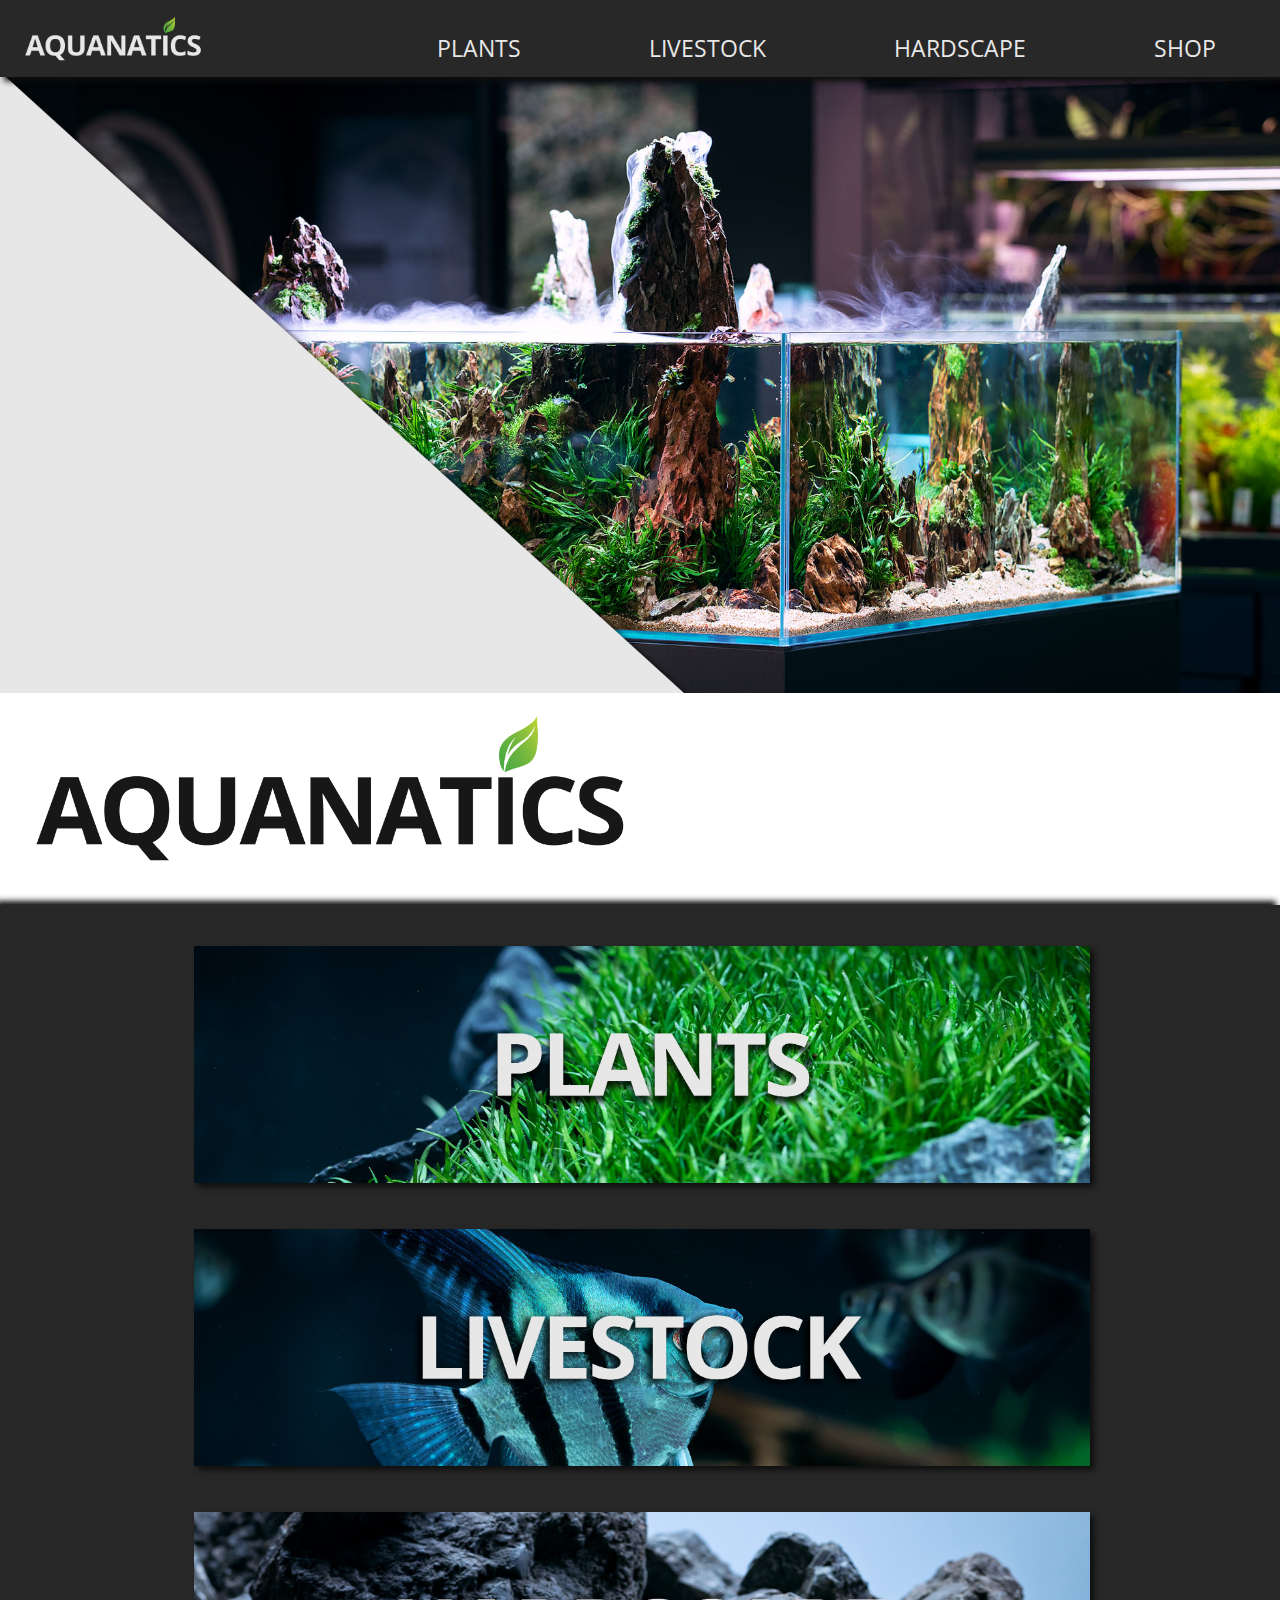
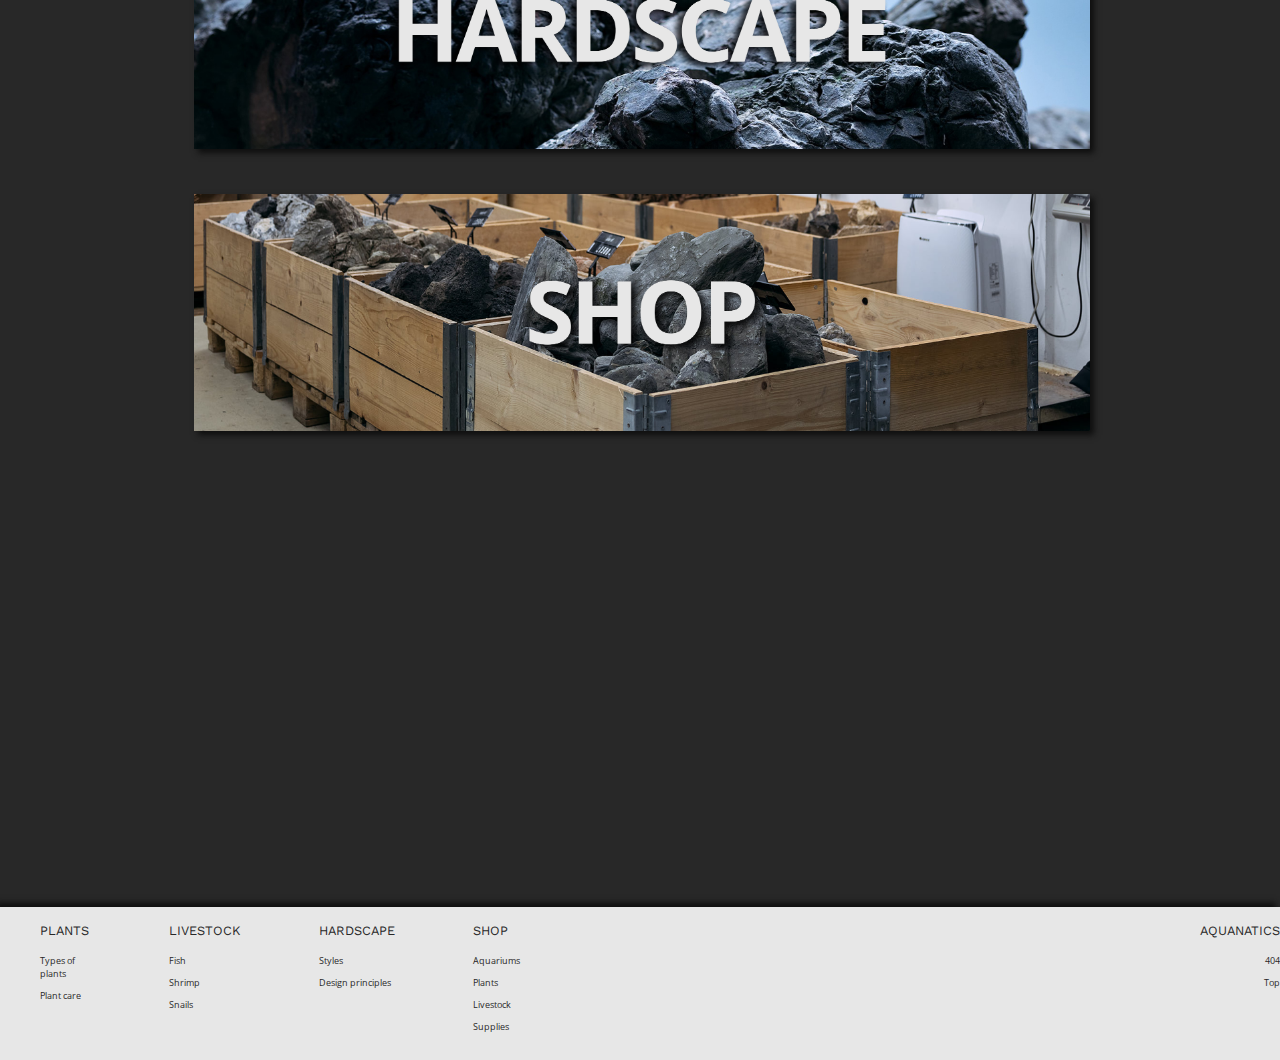
<file: index.html>
<!DOCTYPE html>
<html lang="en" dir="ltr">
  <head>
    <meta charset="utf-8">
    <link rel="stylesheet" href="webstyle.css">
    <link rel="preconnect" href="https://fonts.gstatic.com">
    <link href="https://fonts.googleapis.com/css2?family=Anton&family=Open+Sans:wght@600&family=Work+Sans:wght@900&display=swap" rel="stylesheet">

    <title>Aquanatics</title>
  </head>
  <body>
    <div class="header" id="#top">
      <a href="index.html" class="header-logo"><img src="img/AquanaticsLogoWhite.png" alt="Aquanatics Logo"></a>
      <div class="header-right">
        <a href="one.html" class="plants-header">PLANTS</a>
        <a href="404.html">LIVESTOCK</a>
        <a href="two.html">HARDSCAPE</a>
        <a href="404.html">SHOP</a>
      </div>
    </div>

    <div class="top">
      <img src="img/CenterTank.jpg" alt="Large Center Fishtank" class="main-image">
      <img src="img/AquanaticsLogo.png" alt="Aquanatics Logo" class="main-logo">
      <p class="logo-subtext">YOUR HOME FOR AQUASCAPING KNOWLEDGE</p>
    </div>

    <div class="cards">
      <div class="background-img">
        <ul><a href="one.html" ><img src="img/PlantsBackground.jpg" alt="Plants Background" class="back"></a></ul>
        <ul><a href="404.html"><img src="img/LivestockBackground.png" alt="Livestock Background" class="back"></a></ul>
        <ul><a href="two.html"><img src="img/HardscapeBackground.jpg" alt="Hardscape Background" class="back"></a></ul>
        <ul><a href="404.html"><img src="img/ShopBackground.png" alt="Shop Background" class="back"></a></ul>
      </div>
  </div>
  <div class="footer">
    <div class="plantsfooter">
      <ul><a href="one.html" class="footerheader"><p>PLANTS<p></a></ul>
        <div class="sublinks">
        <ul><a href="one.html#planttypes" ><p>Types of plants<p></a></ul>
        <ul><a href="one.html#plantcare" ><p>Plant care<p></a></ul>
        </div>
  </div>
  <div class="livestockfooter">
    <ul><a href="404.html" class="footerheader"><p>LIVESTOCK<p></a></ul>
      <div class="sublinks">
      <ul><a href="404.html" ><p>Fish<p></a></ul>
      <ul><a href="404.html" ><p>Shrimp<p></a></ul>
      <ul><a href="404.html" ><p>Snails<p></a></ul>
      </div>
</div>
<div class="hardscapefooter">
  <ul><a href="two.html" class="footerheader"><p>HARDSCAPE<p></a></ul>
    <div class="sublinks">
    <ul><a href="two.html#hardscapestyles" ><p>Styles<p></a></ul>
    <ul><a href="two.html#hardscapeprinciples" ><p>Design principles<p></a></ul>
    </div>
  </div>
  <div class="shopfooter">
    <ul><a href="404.html" class="footerheader"><p>SHOP<p></a></ul>
      <div class="sublinks">
      <ul><a href="404.html" ><p>Aquariums<p></a></ul>
      <ul><a href="404.html" ><p>Plants<p></a></ul>
      <ul><a href="404.html" ><p>Livestock<p></a></ul>
      <ul><a href="404.html" ><p>Supplies<p></a></ul>
      </div>
</div>
<div class="aboutfooter">
  <ul><a href="#top" class="footerheader"><p>AQUANATICS<p></a></ul>
    <div class="sublinks">
    <ul><a href="404.html" ><p>404<p></a></ul>
      <ul><a href="#top" ><p>Top<p></a></ul>
    </div>
</div>
</div>

  </body>
</file>
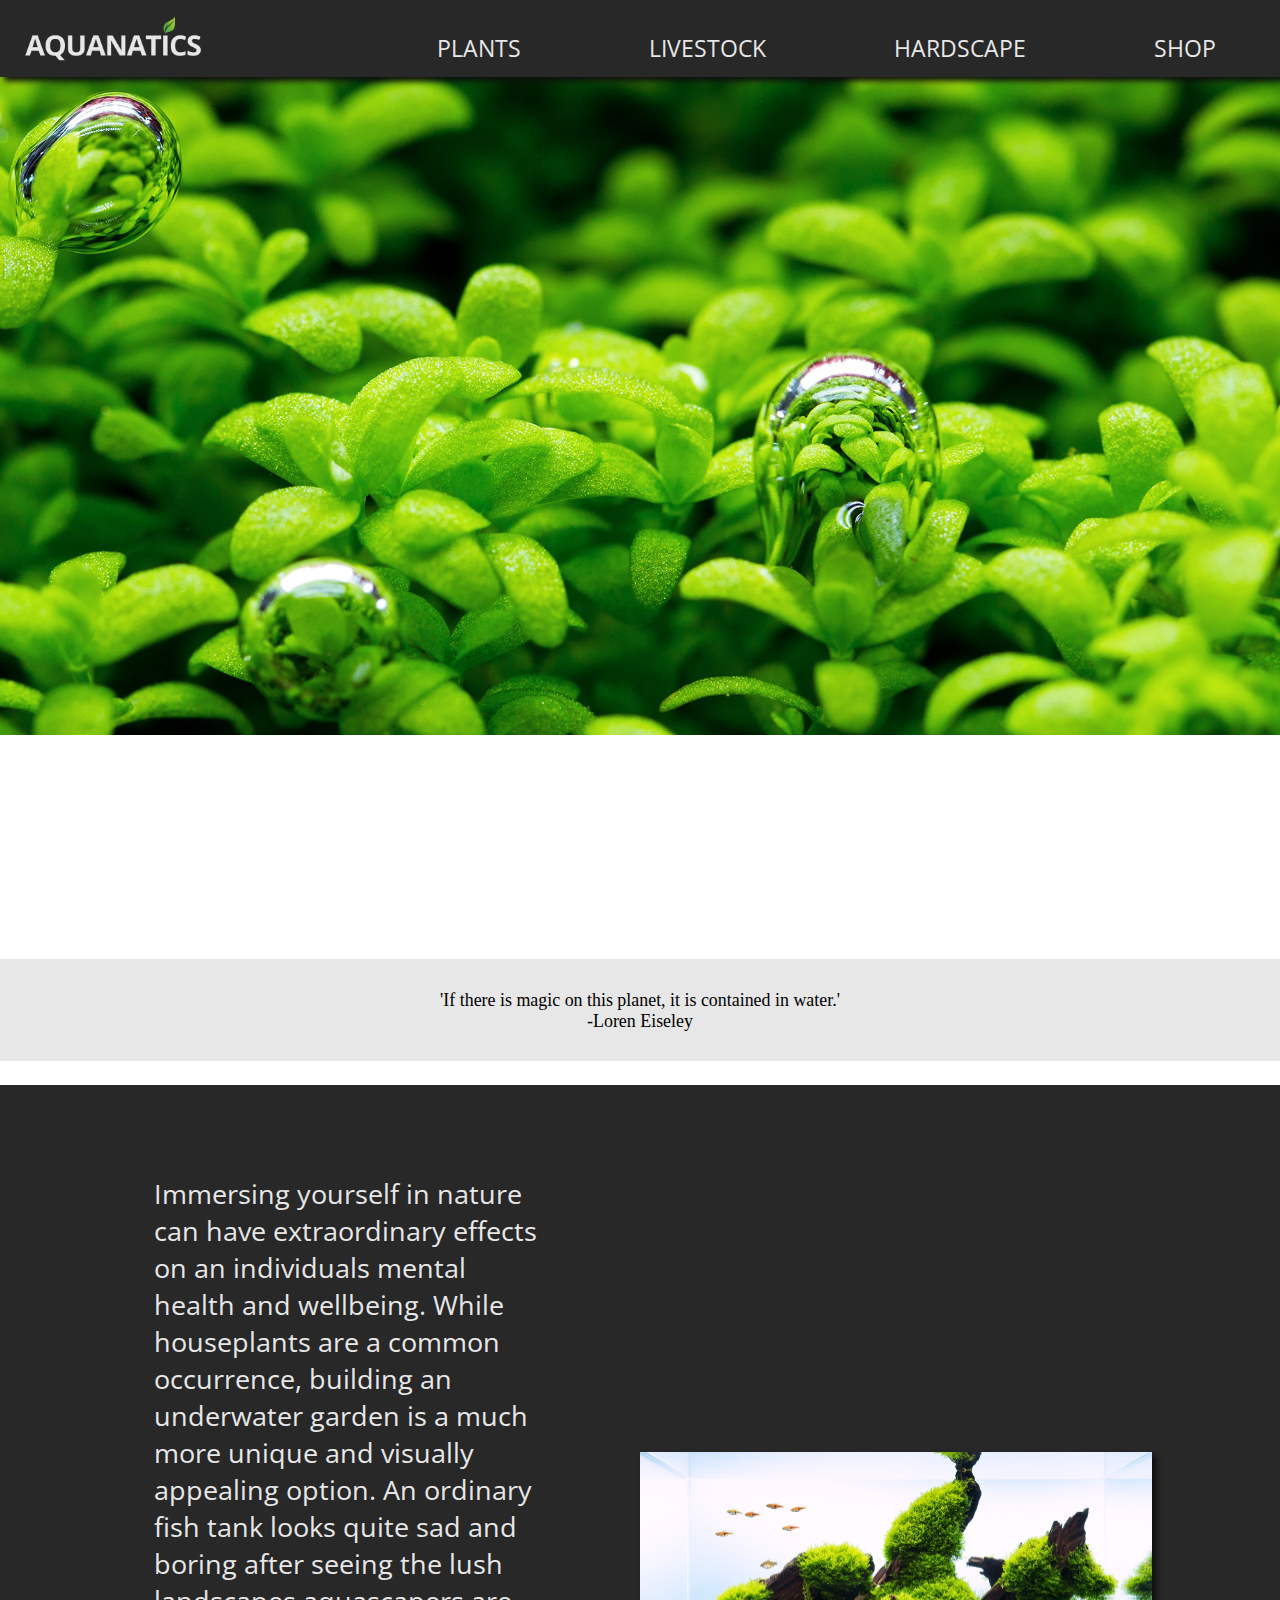
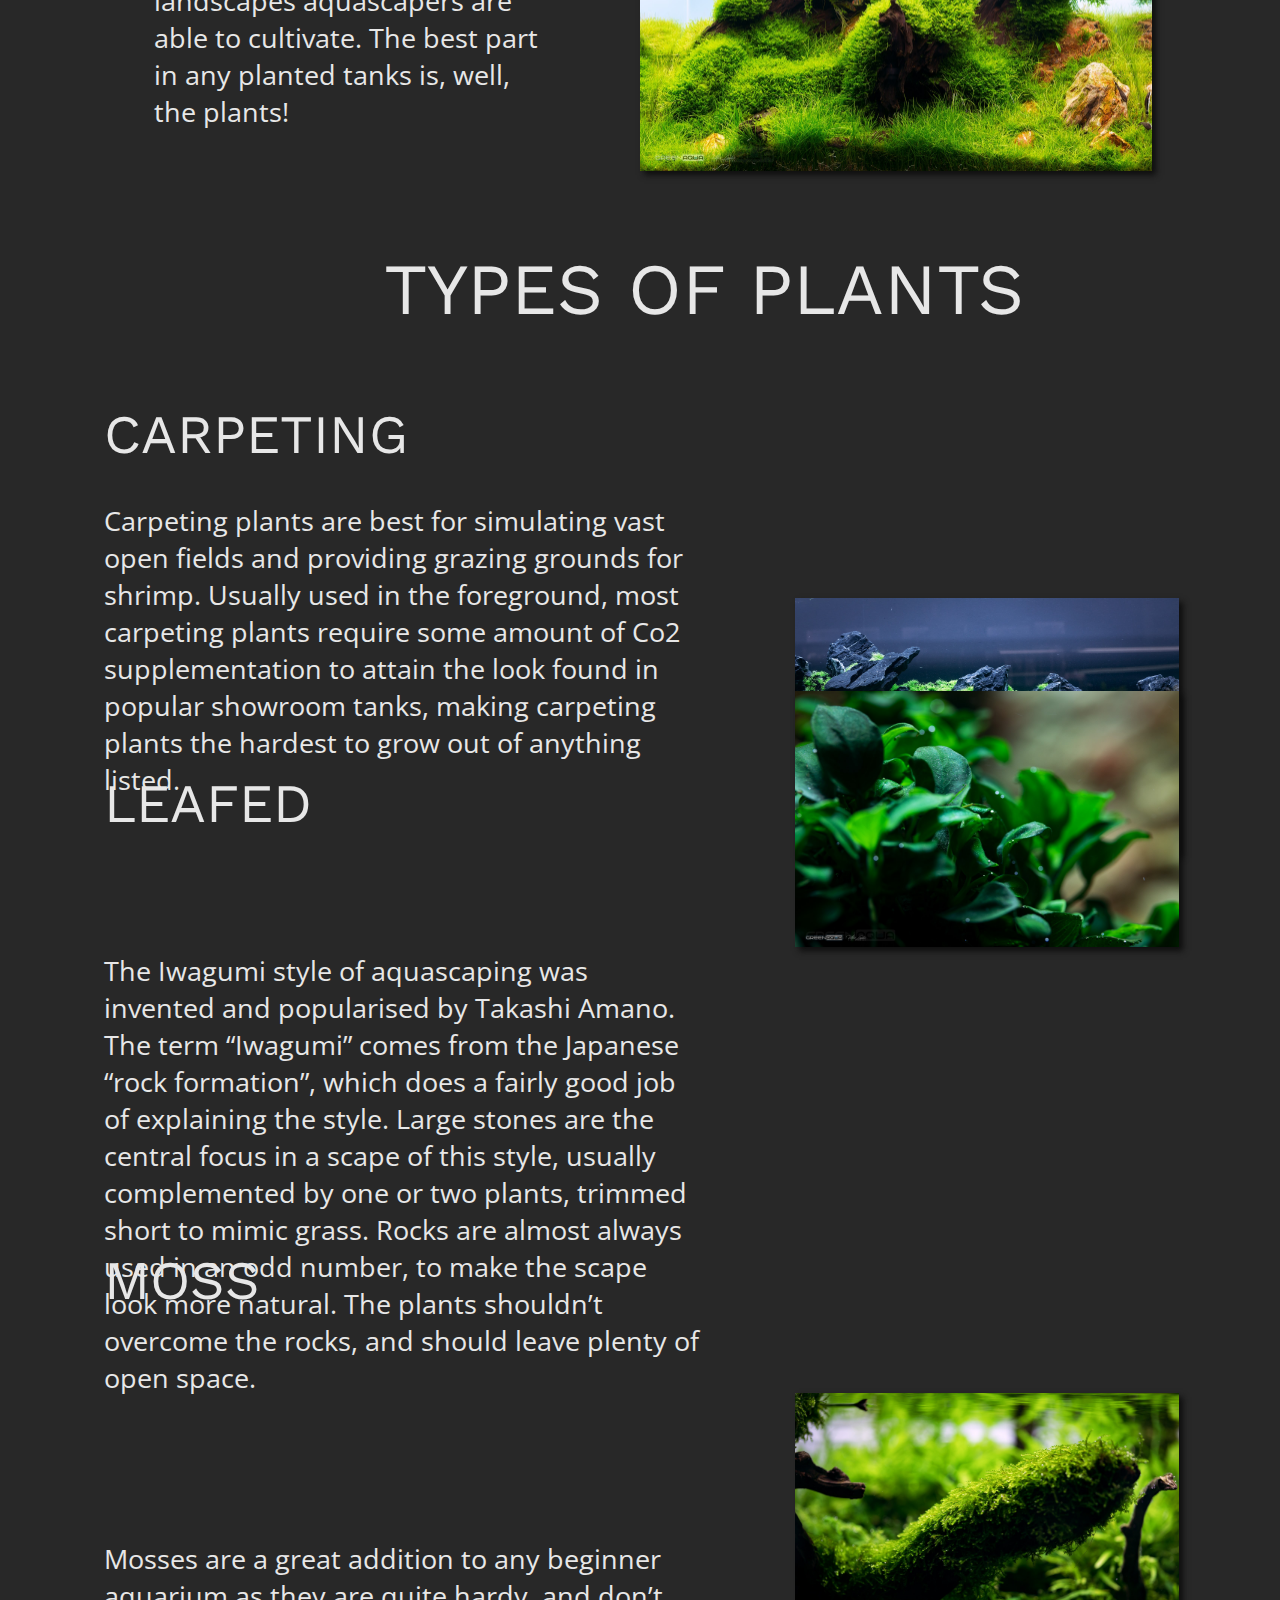
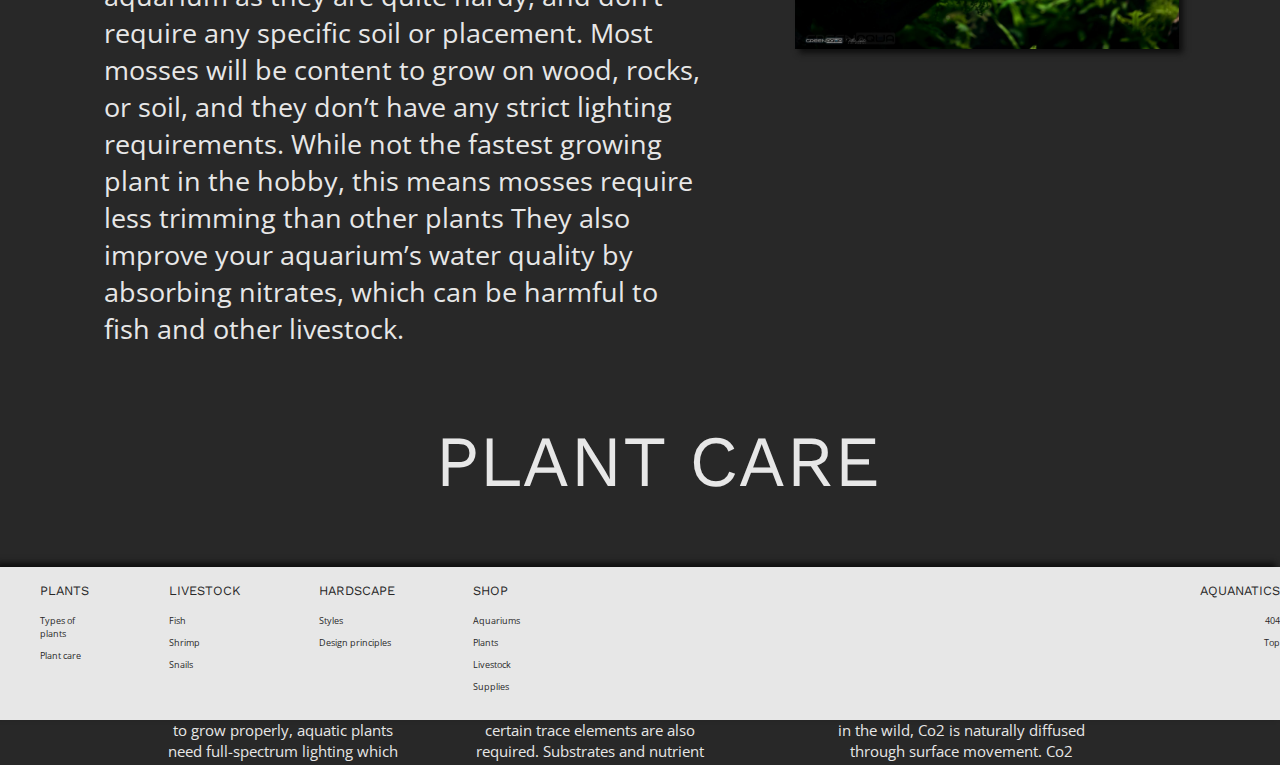
<file: one.html>
<!DOCTYPE html>
<html lang="en" dir="ltr">
  <head>
    <meta charset="utf-8">
    <link rel="stylesheet" href="webstyle.css">
    <link rel="preconnect" href="https://fonts.gstatic.com">
    <link href="https://fonts.googleapis.com/css2?family=Anton&family=Open+Sans:wght@600&family=Work+Sans:wght@900&display=swap" rel="stylesheet">
    <link rel="preconnect" href="https://fonts.gstatic.com"><link href="https://fonts.googleapis.com/css2?family=Caveat:wght@700&display=swap" rel="stylesheet">

    <title>Aquanatics</title>
  </head>
  <body>
    <div class="header" id="#top">
      <a href="index.html" class="header-logo"><img src="img/AquanaticsLogoWhite.png" alt="Aquanatics Logo"></a>
      <div class="header-right">
        <a href="one.html">PLANTS</a>
        <a href="404.html">LIVESTOCK</a>
        <a href="two.html">HARDSCAPE</a>
        <a href="404.html">SHOP</a>
      </div>
    </div>

    <div class="top">
      <img src="img/plants.jpg" alt="Close-Up of Plants" class="main-image">
    </div>

    <div class="quote-plant">
      <p class="hardscape-quote">'If there is magic on this planet, it is contained in water.'<br>-Loren Eiseley</p>
    </div>

    <div class="plant-body">
      <p class="hardscape-intro">Immersing yourself in nature can have extraordinary effects on an individuals mental health and wellbeing. While houseplants are a common occurrence,
        building an underwater garden is a much more unique and visually appealing option.
         An ordinary fish tank looks quite sad and boring after seeing the lush landscapes aquascapers are able to cultivate. The best part in any planted tanks is, well, the plants!</p>
      <img src="img/plantsmainpara.jpg" alt="Planted Tank" class="hardscapemainparaimg">
      <p class="hardscape-header style-header type-plant" id="planttypes">TYPES OF PLANTS</p>
      <div class="plant-subheader">
        <ul><p class="nature">CARPETING</p></ul>
        <ul><p class="iwagumi leafed">LEAFED</p></ul>
        <ul><p class="dutch moss">MOSS</p></ul>
      </div>
      <div class="hardscape-subheader-paragraph">
        <ul><p class="nature-para">Carpeting plants are best for simulating vast open fields and providing grazing grounds for shrimp.
          Usually used in the foreground, most carpeting plants require some amount of Co2 supplementation to
           attain the look found in popular showroom tanks, making carpeting plants the hardest to grow out of anything listed.</p></ul>
          <div class="hardscape-para-img">
            <ul><img src="img/carpet.jpg" alt="Nature Aquarium" class="nature-img"></ul></div>
            <div class="hardscape-iwagumi-img">
              <ul><img src="img/leafed.jpg" alt="Iwagumi Aquarium" class="nature-img iwagumi-img leafed-img"></ul></div>
              <div class="hardscape-dutch-img">
                <ul><img src="img/moss.jpg" alt="Dutch Aquarium" class="nature-img dutch-img"></ul></div>
        <ul><p class="iwagumi-para">The Iwagumi style of aquascaping was invented and popularised by Takashi Amano. The term “Iwagumi” comes from the Japanese “rock formation”,
          which does a fairly good job of explaining the style. Large stones are the central focus in a scape of this style, usually complemented by one or two plants,
          trimmed short to mimic grass. Rocks are almost always used in an odd number, to make the scape look more natural. The plants shouldn’t overcome the rocks, and should leave plenty of open space.</p></ul>

        <ul><p class="dutch-para">Mosses are a great addition to any beginner aquarium as they are quite hardy,
           and don’t require any specific soil or placement. Most mosses will be content to grow on wood, rocks, or soil,
            and they don’t have any strict lighting requirements. While not the fastest growing plant in the hobby, this means mosses require less trimming than other plants
             They also improve your aquarium’s water quality by absorbing nitrates, which can be harmful to fish and other livestock.</p></ul>
      </div>
  <p class="hardscape-header design-header plant-care-header" id="plantcare">PLANT CARE</p>
  <ul class="care-list">
    <p class="care-list">LIGHT</p>
    <p class="care-list">NUTRIENTS</p>
    <p class="care-list">CARBON DIOXIDE</p>
  </ul>
  <ul>
    <p class="light-para">Plants grow and obtain nutrients through the process of
      photosynthesis which utilizes light as the main source of energy. In order to grow properly,
      aquatic plants need full-spectrum lighting which mimics natural daylight.</p>
    <p class="nutr-para">aquatic plants need certain nutrients in order to thrive. The most important nutrients are nitrogen, phosphorus,
       and potassium but certain trace elements are also required. Substrates and nutrient supplementation can provide these for your plants.</p>
    <p class="co2-para">Through the process of photosynthesis, live plants convert carbon dioxide into oxygen.
      In the streams aquarium plants call home in the wild, Co2 is naturally diffused through surface movement. Co2 supplementation is needed for most aquatic plants.</p>
  </ul>

    </div>
  </div>
    <div class="plant-footer">
      <div class="plantsfooter">
        <ul><a href="one.html" class="footerheader"><p>PLANTS<p></a></ul>
          <div class="sublinks">
          <ul><a href="one.html#planttypes" ><p>Types of plants<p></a></ul>
          <ul><a href="one.html#plantcare" ><p>Plant care<p></a></ul>
          </div>
    </div>
    <div class="livestockfooter">
      <ul><a href="404.html" class="footerheader"><p>LIVESTOCK<p></a></ul>
        <div class="sublinks">
        <ul><a href="404.html" ><p>Fish<p></a></ul>
        <ul><a href="404.html" ><p>Shrimp<p></a></ul>
        <ul><a href="404.html" ><p>Snails<p></a></ul>
        </div>
  </div>
  <div class="hardscapefooter">
    <ul><a href="two.html" class="footerheader"><p>HARDSCAPE<p></a></ul>
      <div class="sublinks">
      <ul><a href="two.html#hardscapestyles" ><p>Styles<p></a></ul>
      <ul><a href="two.html#hardscapeprinciples" ><p>Design principles<p></a></ul>
      </div>
    </div>
    <div class="shopfooter">
      <ul><a href="404.html" class="footerheader"><p>SHOP<p></a></ul>
        <div class="sublinks">
        <ul><a href="404.html" ><p>Aquariums<p></a></ul>
        <ul><a href="404.html" ><p>Plants<p></a></ul>
        <ul><a href="404.html" ><p>Livestock<p></a></ul>
        <ul><a href="404.html" ><p>Supplies<p></a></ul>
        </div>
  </div>
  <div class="aboutfooter">
    <ul><a href="index.html#top" class="footerheader"><p>AQUANATICS<p></a></ul>
      <div class="sublinks">
      <ul><a href="404.html" ><p>404<p></a></ul>
        <ul><a href="#top" ><p>Top<p></a></ul>
      </div>
  </div>
</div>

    </body>
</file>
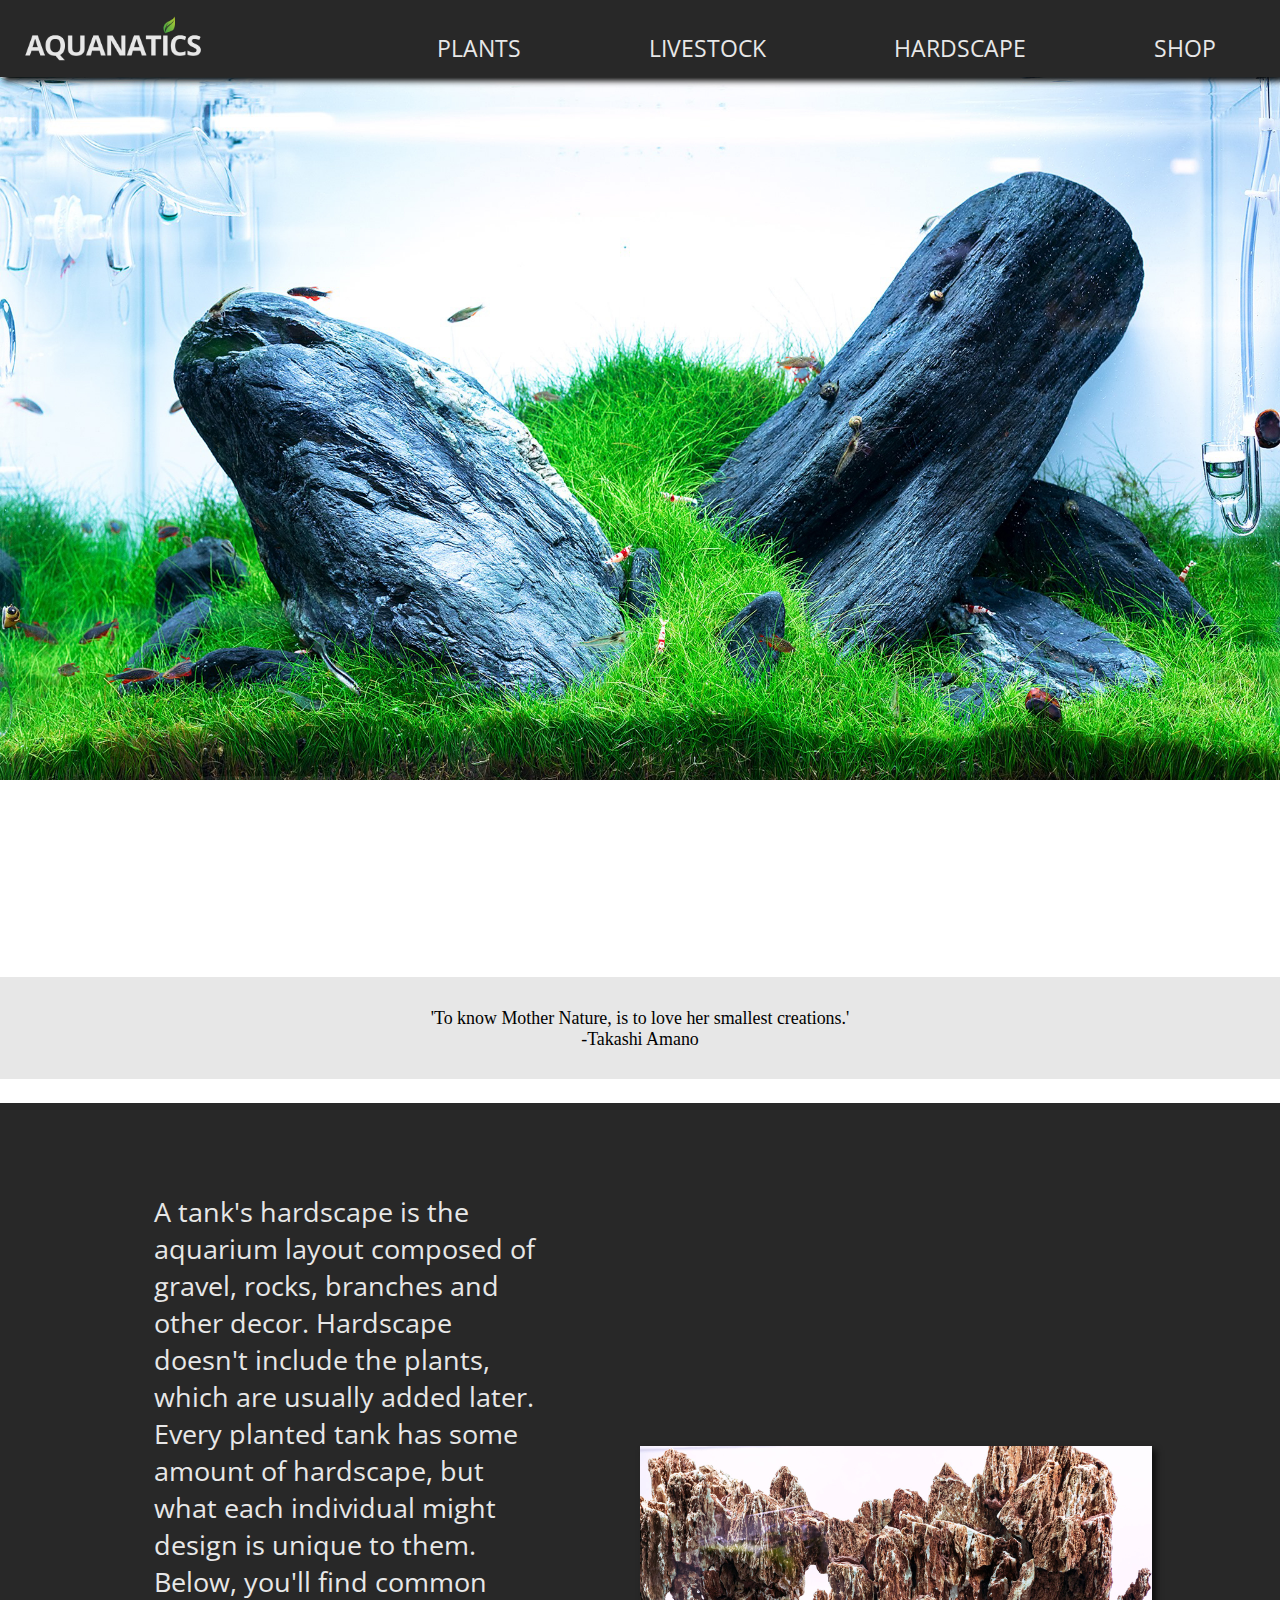
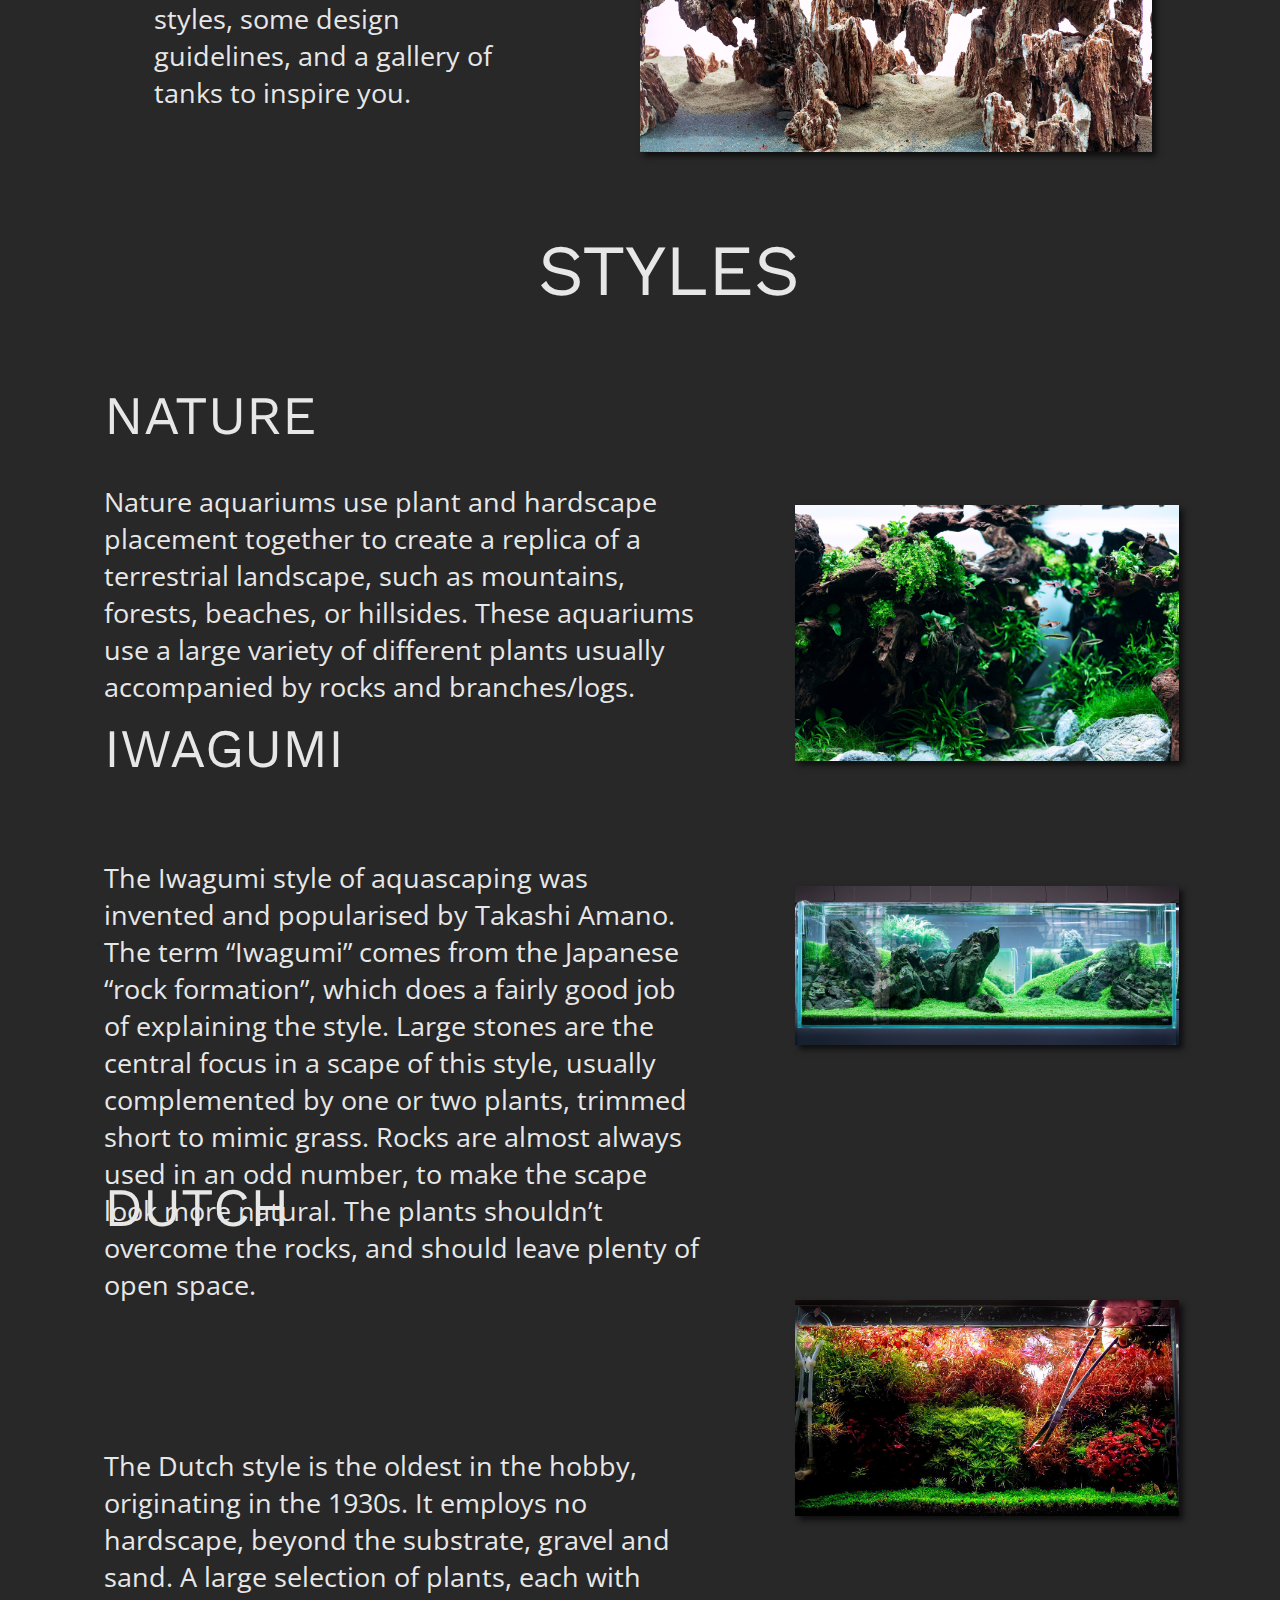
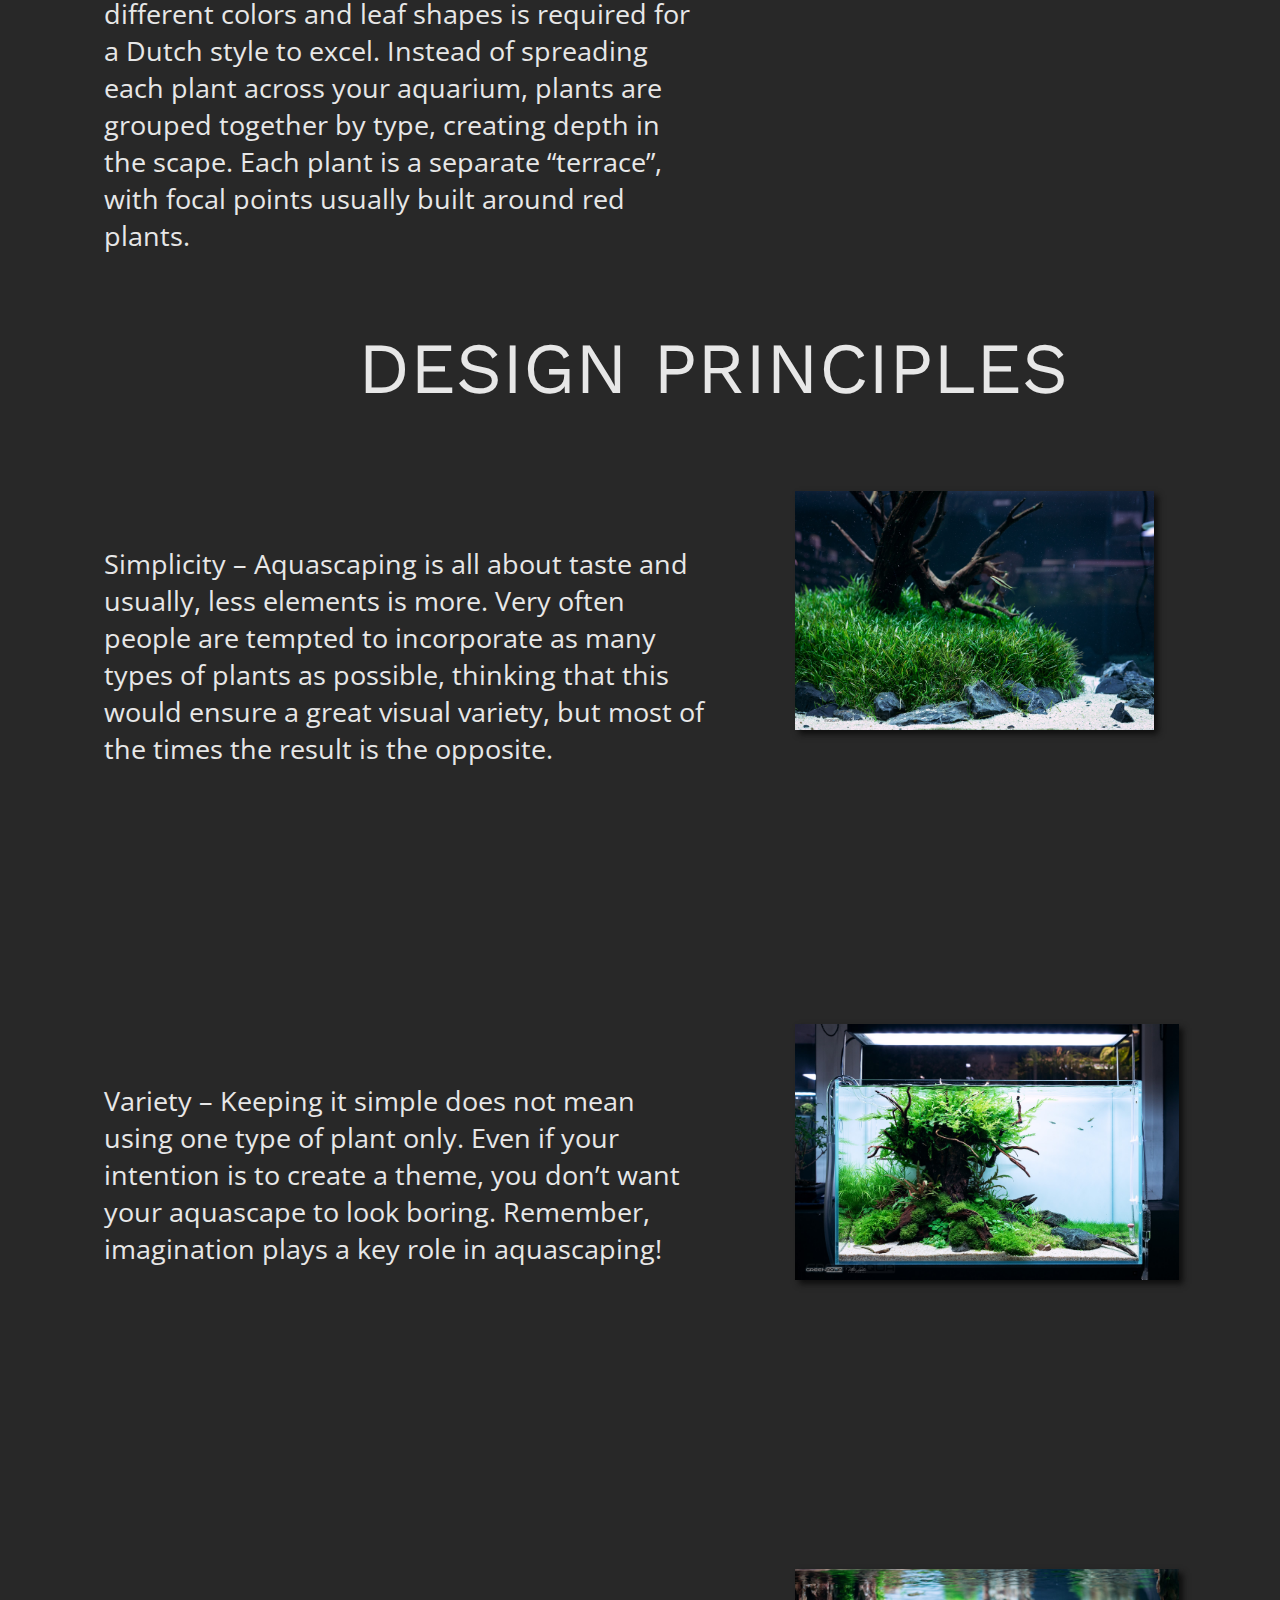
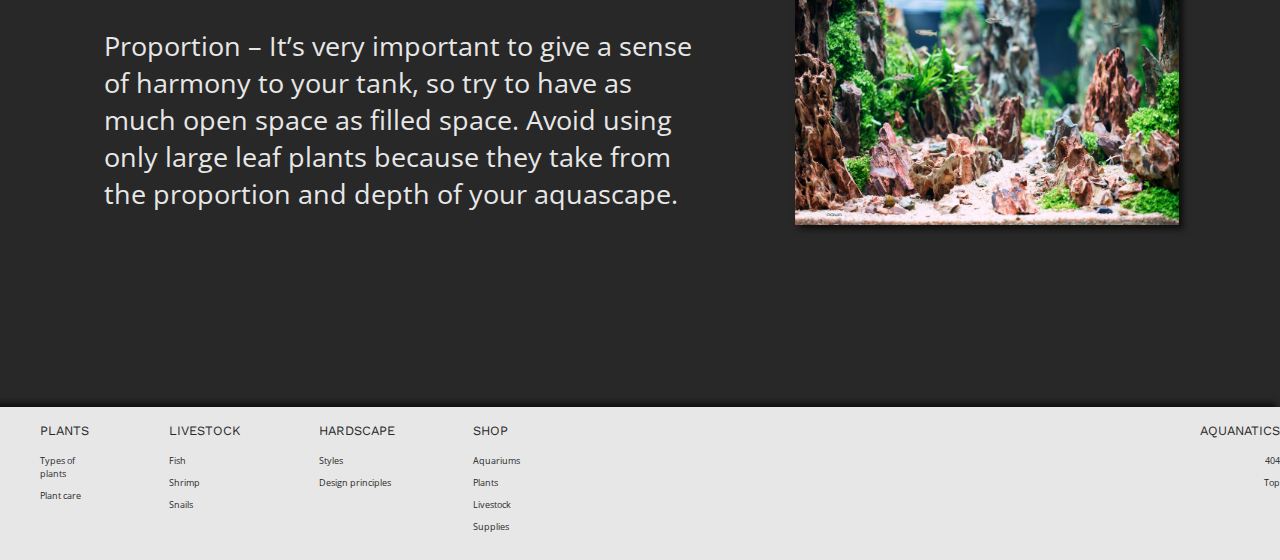
<file: two.html>
<!DOCTYPE html>
<html lang="en" dir="ltr">
  <head>
    <meta charset="utf-8">
    <link rel="stylesheet" href="webstyle.css">
    <link rel="preconnect" href="https://fonts.gstatic.com">
    <link href="https://fonts.googleapis.com/css2?family=Anton&family=Open+Sans:wght@600&family=Work+Sans:wght@900&display=swap" rel="stylesheet">
    <link rel="preconnect" href="https://fonts.gstatic.com"><link href="https://fonts.googleapis.com/css2?family=Caveat:wght@700&display=swap" rel="stylesheet">

    <title>Aquanatics</title>
  </head>
  <body>
    <div class="header" id="#top">
      <a href="index.html" class="header-logo"><img src="img/AquanaticsLogoWhite.png" alt="Aquanatics Logo"></a>
      <div class="header-right">
        <a href="one.html">PLANTS</a>
        <a href="404.html">LIVESTOCK</a>
        <a href="two.html">HARDSCAPE</a>
        <a href="404.html">SHOP</a>
      </div>
    </div>

    <div class="top">
      <img src="img/amano.jpg" alt="Large Amano Tank" class="main-image">
    </div>

    <div class="quote">
      <p class="hardscape-quote">'To know Mother Nature, is to love her smallest creations.'<br>-Takashi Amano</p>
    </div>

    <div class="hardscape-body">
      <p class="hardscape-intro">A tank's hardscape is the aquarium layout composed of gravel, rocks, branches and other decor. Hardscape doesn't include the plants, which are usually added later.
      Every planted tank has some amount of hardscape, but what each individual might design is unique to them. Below, you'll find common styles, some design guidelines, and a gallery of tanks to inspire you.</p>
      <img src="img/hardscapemainpara.jpg" alt="Rock Structure" class="hardscapemainparaimg">
      <p class="hardscape-header style-header" id="hardscapestyles">STYLES</p>
      <div class="hardscape-subheader">
        <ul><p class="nature">NATURE</p></ul>
        <ul><p class="iwagumi">IWAGUMI</p></ul>
        <ul><p class="dutch">DUTCH</p></ul>
      </div>
      <div class="hardscape-subheader-paragraph">
        <ul><p class="nature-para">Nature aquariums use plant and hardscape placement together to create a replica of a terrestrial landscape, such as mountains, forests, beaches, or
          hillsides. These aquariums use a large variety of different plants usually accompanied by rocks and branches/logs.</p></ul>
          <div class="hardscape-para-img">
            <ul><img src="img/natureAquarium.jpg" alt="Nature Aquarium" class="nature-img"></ul></div>
            <div class="hardscape-iwagumi-img">
              <ul><img src="img/iwagumiAquarium.jpg" alt="Iwagumi Aquarium" class="nature-img iwagumi-img"></ul></div>
              <div class="hardscape-dutch-img">
                <ul><img src="img/dutchAquarium.jpg" alt="Dutch Aquarium" class="nature-img dutch-img"></ul></div>
        <ul><p class="iwagumi-para">The Iwagumi style of aquascaping was invented and popularised by Takashi Amano. The term “Iwagumi” comes from the Japanese “rock formation”,
          which does a fairly good job of explaining the style. Large stones are the central focus in a scape of this style, usually complemented by one or two plants,
          trimmed short to mimic grass. Rocks are almost always used in an odd number, to make the scape look more natural. The plants shouldn’t overcome the rocks, and should leave plenty of open space.</p></ul>

        <ul><p class="dutch-para">The Dutch style is the oldest in the hobby, originating in the 1930s. It employs no hardscape, beyond the substrate, gravel and sand. A large selection of plants,
          each with different colors and leaf shapes is required for a Dutch style to excel. Instead of spreading each plant across your aquarium,
          plants are grouped together by type, creating depth in the scape. Each plant is a separate “terrace”, with focal points usually built around red plants.</p></ul>
      </div>
  <p class="hardscape-header design-header" id="hardscapeprinciples">DESIGN PRINCIPLES</p>
  <div class="hardscape-subheader-paragraph">
    <ul><img src="img/simple.jpg" alt="Proportion" class="prin1"></ul>
  <ul><p class="padding prin1-text" >Simplicity – Aquascaping is all about taste and usually, less elements is more.
      Very often people are tempted to incorporate as many types of plants as possible,
      thinking that this would ensure a great visual variety, but most of the times the result is the opposite.</p></ul>

      <ul><p class="padding prin2-text">Variety – Keeping it simple does not mean using one type of plant only.
          Even if your intention is to create a theme, you don’t want your aquascape to look boring.
          Remember, imagination plays a key role in aquascaping!</p></ul>
              <ul><img src="img/variety.jpg" alt="Variety" class="prin2"></ul>
          <ul><p class="padding prin3-text">Proportion – It’s very important to give a sense of harmony to your tank,
            so try to have as much open space as filled space.
            Avoid using only large leaf plants because they take from the proportion and depth of your aquascape.</p></ul>
              <ul><img src="img/proportion.jpg" alt="Proportion" class="prin3"></ul>
            <ul><p class="padding prin4-text">Focal Point – The focal point functions as an anchor for the viewer’s mind. It basically tells him where to look at first and where to go from there.
              Every aquascape should have a focal point. In the case of smaller tanks, there should be only one focal point and several secondary points of interest.</p></ul>
              <ul><img src="img/focal.jpg" alt="Focal Point" class="prin4"></ul>
    </div>
  </div>
    <div class="hard-footer">
      <div class="plantsfooter">
        <ul><a href="one.html" class="footerheader"><p>PLANTS<p></a></ul>
          <div class="sublinks">
          <ul><a href="one.html#planttypes" ><p>Types of plants<p></a></ul>
          <ul><a href="one.html#plantcare" ><p>Plant care<p></a></ul>
          </div>
    </div>
    <div class="livestockfooter">
      <ul><a href="404.html" class="footerheader"><p>LIVESTOCK<p></a></ul>
        <div class="sublinks">
        <ul><a href="404.html" ><p>Fish<p></a></ul>
        <ul><a href="404.html" ><p>Shrimp<p></a></ul>
        <ul><a href="404.html" ><p>Snails<p></a></ul>
        </div>
  </div>
  <div class="hardscapefooter">
    <ul><a href="two.html" class="footerheader"><p>HARDSCAPE<p></a></ul>
      <div class="sublinks">
      <ul><a href="two.html#hardscapestyles" ><p>Styles<p></a></ul>
      <ul><a href="two.html#hardscapeprinciples" ><p>Design principles<p></a></ul>
      </div>
    </div>
    <div class="shopfooter">
      <ul><a href="404.html" class="footerheader"><p>SHOP<p></a></ul>
        <div class="sublinks">
        <ul><a href="404.html" ><p>Aquariums<p></a></ul>
        <ul><a href="404.html" ><p>Plants<p></a></ul>
        <ul><a href="404.html" ><p>Livestock<p></a></ul>
        <ul><a href="404.html" ><p>Supplies<p></a></ul>
        </div>
  </div>
  <div class="aboutfooter">
    <ul><a href="index.html#top" class="footerheader"><p>AQUANATICS<p></a></ul>
      <div class="sublinks">
      <ul><a href="404.html" ><p>404<p></a></ul>
        <ul><a href="#top" ><p>Top<p></a></ul>
      </div>
  </div>
</div>

    </body>
</file>
<file: webstyle.css>
html,
body {
    margin: 0;
    padding: 0;
    width: 100%;
}
*{text-decoration: none;}

.header{
position:relative;
overflow: hidden;
background-color: #282828;
height: 6vw;
box-shadow: 4px 4px 6px #0E0E0E;
z-index: 1;

}
.header a {
  float: left;
  color: #E7E7E7;
  text-align: center;
  text-decoration: none;
  font-size: 1.8vw;
  font-family: 'Open Sans', sans-serif;
  padding-left: 10vw;
  transition-duration: 0.5s;
}
.header-right{
  padding-left: 10vw;
  margin-top: 3.5vh;
  float: right;
  margin-right: 5vw;
  pointer-events: all;
  justify-content: flex-end;
  z-index: 2
}

.header-logo{
  display: flex;
  position: absolute;
  height: 4vw;
  margin-left: -8.5vw;
  margin-top: 1.5vh;
  z-index: -1;
}

.main-image{
  position: absolute;
  width: 100%;
}
.main-logo
{
  float: left;
  position: absolute;
  height: 18vh;
  margin-top: 70vh;
  margin-left: 1vw;
  transition-duration: 1.5s;
}


.logo-subtext{
  font-family: 'Open Sans', sans-serif;
  float: left;
  position: absolute;
  color: #282828;
  font-size: 1.2vw;
  margin-top: 80vh;
  margin-left: 5.2vw;
  opacity: 0%;
  transition-duration: .8s;
  transition-delay: 0s;
}
.top:hover .logo-subtext{opacity: 100%; transition-delay: .4s;}
.top:hover .main-logo {margin-top: 60vh;}

.cards{
  position: absolute;
  background-color: #282828;
  height: 180%;
  width: 100%;
  box-shadow: -4px -4px 6px #0E0E0E;
  margin-top: 92vh;
  z-index: 1;
}
.back{
 width: 70vw;
 margin-left: 12vw;
 margin-top: 2vw;
box-shadow: 4px 4px 6px #0E0E0E;
transition-duration: 0.5s;
}

.back:hover{width: 72vw;}

.footer {
  display: flex;
  position:absolute;
  overflow: hidden;
  background-color: #E7E7E7;
  height: 12vw;
  width: 100%;
  margin: auto;
  box-shadow: -4px -4px 6px #0E0E0E;
  z-index: 1;
  margin-top: 270vh;

}
.hard-footer {
  display: flex;
  position: absolute;
  overflow: hidden;
  background-color: #E7E7E7;
  height: 12vw;
  width: 100%;
  margin: auto;
  box-shadow: -4px -4px 6px #0E0E0E;
  z-index: 1;
  margin-top: 570vh;
}
.plant-footer {
  display: flex;
  position: absolute;
  overflow: hidden;
  background-color: #E7E7E7;
  height: 12vw;
  width: 100%;
  margin: auto;
  box-shadow: -4px -4px 6px #0E0E0E;
  z-index: 1;
  margin-top: 410vh;
}
.footer a
{
  color: #282828;
}
.hard-footer a
{
  color:#282828;
}
.plant-footer a
{
  color:#282828;
}
.sublinks{

  font-size: 0.7vw;
  font-family: 'Open Sans', sans-serif;
}
.footerheader
{
  font-family: 'Work Sans', sans-serif;
  font-size: 1vw;
}
.livestockfooter{
  margin-left: 3vw;
}
.hardscapefooter{
  margin-left: 3vw;
}
.shopfooter{
  margin-left: 3vw;
}
.aboutfooter{
  margin-left: 50vw;
  text-align: right;
}
.quote{
  overflow: hidden;
  position: absolute;
  background-color: #E7E7E7;
  height: 6vw;
  width: 100vw;
  margin-top: 100vh;

  padding-top: 1%;
  padding-bottom: 1%;
}
.quote:hover .hardscape-quote{
font-size: 1.5vw;
}
.quote-plant:hover .hardscape-quote{
font-size: 1.5vw;
}
.hardscape-quote{
    overflow: hidden;
text-align: center;
font-size: 1.4vw;
transition-duration: 0.5s;
}
.quote-plant{
  overflow: hidden;
  position: absolute;
  background-color: #E7E7E7;
  height: 6vw;
  width: 100vw;
  margin-top: 98vh;

  padding-top: 1%;
  padding-bottom: 1%;
}
.page404
{
  background-color: #E7E7E7;
  height: 100vh;
}
.empty-tank
{
  width: 30vw;
  margin-top:23vh;
  margin-left: 15vw;
}
.message-404{
font-family: 'Work Sans', sans-serif;
font-size: 6vh;
margin-left: 42vw;
margin-top: -37vh;
}
.text-404{
font-family: 'Open Sans', sans-serif;
font-size: 3vh;
margin-left: 42vw;
margin-top: -4vh;
}
.back-404{
  font-family: 'Work Sans', sans-serif;
  color: #E7E7E7;
  background-color: #282828;
  text-decoration: none;
  font-size: 4vh;
  width: 10vw;
  padding: 1vh;
  margin-left: 42vw;
  transition-duration: 0.5s;
}

.hardscape-body{
    overflow: hidden;
    background-color: #282828;
    position: absolute;
    width: 100vw;
    height: 470vh;
    margin-top: 114vh;
    z-index: -1;
}
.hardscape-body p
{
  color: #E7E7E7;
}

.plant-body{
    overflow: hidden;
    background-color: #282828;
    position: absolute;
    width: 100vw;
    height: 320vh;
    margin-top: 112vh;
    z-index: -1;
}
.plant-body p
{
  color: #E7E7E7;
}
.hardscape-intro{
  font-size: 3vh;
  font-family: 'Open Sans', sans-serif;
  width: 30vw;
  margin-left: 12vw;
  margin-top: 10vh;
}
.hardscapemainparaimg
{
  width: 40vw;
  margin-left: 50vw;
  margin-top: -50vh;
  box-shadow: 4px 4px 6px #0E0E0E;
  transition-duration: 0.5s;
}
.hardscapemainparaimg:hover
{
  width: 42vw;
}
.hardscape-header{
  font-family: 'Work Sans', sans-serif;
  font-size: 8vh;

}
.style-header{  margin-left: 42vw;}
.hardscape-subheader{
  font-family: 'Work Sans', sans-serif;
  font-size: 6vh;
  margin-left: 5vw;
}
.plant-subheader{
  font-family: 'Work Sans', sans-serif;
  font-size: 6vh;
  margin-left: 5vw;
}
.iwagumi
{
  margin-top: 30vh;
}
.dutch{
    margin-top: 44vh;
}
.hardscape-subheader-paragraph{
  font-size: 3vh;
  font-family: 'Open Sans', sans-serif;
  width: 50vw;
  margin-left: 5vw;
}
.nature-para{margin-top: -90vh;}
.iwagumi-para{margin-top: 10vh;}
.dutch-para{margin-top: 16vh;}
.nature-img{
  width: 30vw;
  margin-left: 54vw;
  margin-top: -40vh;
  box-shadow: 4px 4px 6px #0E0E0E;
  transition-duration: 0.5s;
}
.nature-img:hover{
  width: 32vw;
}
.iwagumi-img{
  position: absolute;
  margin-top: 10vh;
}
.dutch-img{
  position: absolute;
  margin-top: 56vh;
}
.design{margin-left: 30vw;}
.design-header{margin-left: 28vw;}
.padding{padding-bottom: 20vh;}

.prin1{
  position: absolute;
  margin-top: -6vh;
  width: 28vw;
  margin-left: 54vw;
  box-shadow: 4px 4px 6px #0E0E0E;
  transition-duration: 0.5s;
}
.prin2{
  position: absolute;
  margin-top: -50vh;
  width: 30vw;
  margin-left: 54vw;
  box-shadow: 4px 4px 6px #0E0E0E;
  transition-duration: 0.5s;
}
.prin3{
  position: absolute;
  margin-top: -50vh;
  width: 30vw;
  margin-left: 54vw;
  box-shadow: 4px 4px 6px #0E0E0E;
  transition-duration: 0.5s;
}
.prin4{
  position: absolute;
  margin-top: -44vh;
  width: 30vw;
  margin-left: 54vw;
  box-shadow: 4px 4px 6px #0E0E0E;
  transition-duration: 0.5s;
}
.prin1:hover{width:30vw;}
.prin2:hover{width:32vw;}
.prin3:hover{width:32vw;}
.prin4:hover{width:32vw;}
.prin1-text {
  margin-top: 15vh;
}
.prin2-text{
  margin-top: 15vh;
}
.prin3-text{
  margin-top: 20vh;
}
.prin4-text{
  margin-top: 15vh;
}
.type-plant{
  margin-left: 30vw;
}
.plant-care-header{margin-left: 34vw;}
.care-list{
  font-family: 'Work Sans', sans-serif;
  font-size: 2vw;
  text-align: center;
  display: inline;
  padding: 5vw;
  margin-left: 4vw;
}
.light-para{
  position: absolute;
  text-align: center;
  font-family: 'Open Sans', sans-serif;
  font-size: 1.2vw;
  width: 20vw;
  margin-left: 9vw;
}
.nutr-para{
  position: absolute;
  text-align: center;
  font-family: 'Open Sans', sans-serif;
  font-size: 1.2vw;
  width: 20vw;
  margin-left: 33vw;
}
.co2-para{
  position: absolute;
  text-align: center;
  font-family: 'Open Sans', sans-serif;
  font-size: 1.2vw;
  width: 20vw;
  margin-left: 62vw;
}
.leafed{position: relative;
  top: 4vh;}
  .moss{position: relative;
  top:6vh;}
  .leafed-img{position: absolute;
  top: 124vh;}
.plants-header{ z-index: 2;}
.email{font-family: 'Open Sans', sans-serif;
font-size: 1vw;
margin-left: 42vw;
}
</file>
